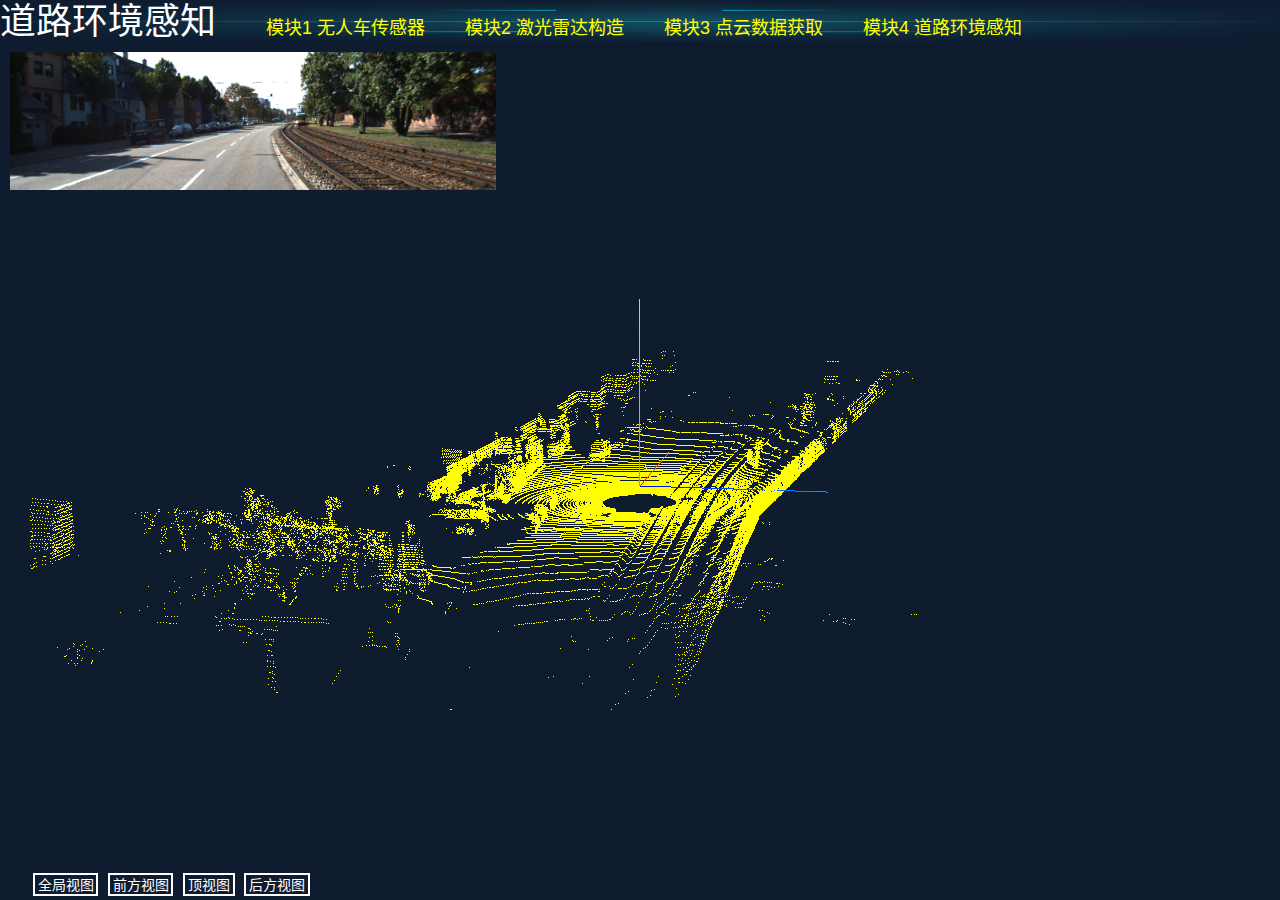
<file: pointcloud.html>
<!DOCTYPE html>

<html lang="zh-CN">
	<head>
		<meta charset="utf-8" />
	    <meta name="viewport" content="width=device-width,initial-scale=1,minimum-scale=1,maximum-scale=1,user-scalable=no" />
	    <meta http-equiv="X-UA-Compatible" content="IE=edge, chrome=1" />
		<title>道路环境感知场景</title>
		<link rel="stylesheet" href="css/bootstrap.min.css" />
		<style>

			.raise:hover,
			.raise:focus {
			box-shadow: 0 0.5em 0.5em -0.4em var(--hover);
			-webkit-transform: translateY(-0.25em);
					transform: translateY(-0.25em);
			}
			.raise {
			--color: #ffffff;
			--hover: #e5ff60;
			}

			button {
			color: var(--color);
			-webkit-transition: 0.25s;
			transition: 0.25s;
			}
			button:hover, button:focus {
			border-color: var(--hover);
			color: #fff;
			}

			button {
				background: none;
				border: 2px solid;
				font: inherit;
				line-height: 1;
				margin: 0.2em;
				padding: 0.2em 0.2em;
				}

			html, body {
				width:100%;
				height:100%;
				min-height:635px;
				font-family:"microsoft yahei", arial, sans-serif;
				background-color:#0f1c30;
				background-repeat:no-repeat;
				background-position:center;
				background-size:100% 100%;
				overflow-x:hidden;
				overflow-y:auto;
			}
			body.bg05 {background-image:url("img/bg05.png");}
			body.bg06 {background-image:url("img/bg06.png");}
			body.bg07 {background-image:url("img/bg07.png");}
			body.bg08 {background-image:url("img/bg08.png");}
			#label {
				position: absolute;
				width: 100 px;
				height: 500 px;
				left: 500 px;
				top: 50 px; 
				font-size:24 px;
				color: #ffffff;
				margin: 5 px;
				padding: 5 px;
				background: rgba(50, 50, 50, 0.5);
				line-height: 1.5;
				border-radius: 5px;
				display : none;
			}			
			.header {
				margin:0 auto;
				width:100%;
				height:42px;
				max-width:1920px;
				background:url("img/header.png") center no-repeat;
				background-size:100% 100%;
			}
			.header p {
				margin:0;
				padding:20 px;
				line-height:44px;
				text-align:left;
				font-size:36px;
				color:#ffffff;
			}
			.header a {
				margin:0;
				padding:0;
				line-height:44px;
				text-align:left;
				font-size:18px;
				color:#ffff00;
			}
			.wrapper {position:absolute;top:87px;bottom:0;left:0;right:0;min-height:545px;}
			.container-fluid {height:100%;min-height:100%;}
			.row {margin-left:-7px;margin-right:-8px;}
			.row>div {padding-left:7px;padding-right:8px;}
			.xpanel-wrapper {padding-bottom:15px;box-sizing:border-box;}
			.xpanel-wrapper-1 {height:100%;}
			.xpanel-wrapper-2 {height:50%;}
			.xpanel-wrapper-1-3 {height:33.33333%;}
			.xpanel-wrapper-2-3 {height:66.66666%;}
			.xpanel-wrapper-3-3 {height:100%;}
			.xpanel {
				padding:15px;
				height:100%;
				min-height:170px;
				background:url("img/panel.png") center no-repeat;
				background-size:100% 100%;
				box-sizing:border-box;
			}

			/* tool */
			.fill-h {height:100%;min-height:100%;}
			.no-margin {margin:0 !important;}
			.no-padding {padding:0 !important;}
			.no-bg {background:none !important;}
			.no-border {border:0 !important;}

			/* scrollbar */
			::-webkit-scrollbar {width:0;height:0;}
			::-webkit-scrollbar-track {background-color:transparent;}
			::-webkit-scrollbar-thumb {border-radius:5px;background-color:rgba(0, 0, 0, 0.3);}
			h2 {font-size:24px;}
			h3 {font-size:18px;}
			h4 {font-size:14px;}
		</style>		
	</head>
	
	<body onload="welcome()">
			<header class="header">
					<p>道路环境感知 &nbsp&nbsp&nbsp
						<a href="./index.html">模块1 无人车传感器</a>&nbsp&nbsp&nbsp
						<a href="./lidar.html">模块2 激光雷达构造</a>&nbsp&nbsp&nbsp
						<a href="./rotate.html">模块3 点云数据获取</a>&nbsp&nbsp&nbsp
						<a href="./pointcloud.html">模块4 道路环境感知</a>			
				</p>
			</header>	
		
		<div class="wrapper">
			<div class="container-fluid">
				<div class="row fill-h">
					<div class="col-lg-12 fill-h">
						<div class="xpanel-wrapper xpanel-wrapper-1">
							<div class="xpanel no-bg">
								<div id="label"></div>    
								<div class="fill-h" id="velodyne"></div>
								<div id="container"></div>
								<div class="button" id="button">								
										<button class="raise" onclick="setPosition1()">全局视图</button>
										<button class="raise" onclick="setPosition2()">前方视图</button>
										<button class="raise" onclick="setPosition3()">顶视图</button>
										<button class="raise" onclick="setPosition4()">后方视图</button>
								</div>		
							</div>
						</div>
					</div>
				</div>
			</div>
		</div>

		<script src="js/three.js"></script>
		<script src="js/PCDLoader.js"></script>		
		<script src="js/jquery-3.3.1.min.js"></script>	
		<script src="js/OrbitControls.js"></script>	
		<script src="js/tween.min.js"></script>
		
		<script type="text/javascript">
		var container, stats, camera,  scene, renderer, selectObject, divt, divl, divw, divh;
		var container2, scene2, camera2, renderer2;
		var mouseX = 0, mouseY = 0;
		var points, controls;
		var windowHalfX = window.innerWidth / 2;
		var windowHalfY = window.innerHeight / 2;


		function welcome(){
			var text = document.getElementById('label');
			//text.top = 160;
				text.style.display = "block";
				text.innerHTML = "使用鼠标控制视角，或用下方按钮切换视角。<br>"+
				"'滚动滚轮': 放大缩小<br>"+
				"'左键拖动': 变换视角<br>"+
				"'右键拖动': 平移";		
		}

		init();
		//inittween(v_scan);		
		animate();

		function init() {

			canvas = document.createElement('canvas');
			content = canvas.getContext('2d');
			canvas.width = 496;
			canvas.height = 148;
			document.body.appendChild( canvas );
			//  container.appendChild( canvas );
			img = new Image();
			img.src = "img/000.png";
			canvas.style.position = 'absolute';
			img.onload = function () {
				content.drawImage(img, 10, 10, canvas.width, canvas.height);
				imgDate = content.getImageData(0,0,canvas.width, canvas.height);
				createPotCloud();   //创建点云
			};

			container = document.getElementById("velodyne");			
			
			divt = $('#velodyne').offset().top;
			divl = $('#velodyne').offset().left;
			scene = new THREE.Scene();

			var point = new THREE.PointLight(0xffffff);
			point.position.set(400, 200, 300); //点光源位置
			scene.add(point); //点光源添加到场景中
			//环境光
			var ambient = new THREE.AmbientLight(0xeeeeee);
			scene.add(ambient);
			
			var divw2 = container.clientWidth||container.offsetWidth;	
			var divh2 = container.clientHeight||container.offsetHeight;			
			
			var k = divw2/ divh2; //窗口宽高比
			var s = 200; //三维场景显示范围控制系数，系数越大，显示的范围越大
			//创建相机对象

			camera = new THREE.PerspectiveCamera( 15, divw2 / divh2, 0.01, 10000 );
			camera.position.set(-300,60,50);
			camera.lookAt(new THREE.Vector3(0,0,0));

			scene.add(camera);
			var axes=new THREE.AxisHelper(20);
			scene.add(axes);


			var geometry = new THREE.BoxGeometry(10, 10, 10); //创建一个立方体几何对象Geometry
			var material = new THREE.MeshLambertMaterial({
			color: 0x0000ff
			}); //材质对象Material
			
			var mesh = new THREE.Mesh(geometry, material); //网格模型对象Mesh
			//scene.add(mesh); //网格模型添加到场景中

			var loader = new THREE.PCDLoader();
			loader.load( './models/um.pcd', function ( points ) {
					scene.add( points );
					points.material.size = 	0.5;	
					points.rotateX(-1*Math.PI/2);	
					points.material.color.setHex( 0xffff00 );				
					//console.log(points);				
				} );
			
			renderer = new THREE.WebGLRenderer({ alpha: true });
			renderer.setSize(divw2, divh2);//设置渲染区域尺寸			
			renderer.setPixelRatio( window.devicePixelRatio );
			renderer.setClearAlpha(0);
			container.appendChild( renderer.domElement );

			controls = new THREE.OrbitControls( camera, renderer.domElement );
			controls.target.set( 0, 0, 0 );
			controls.update();
		
			//document.addEventListener( 'mousemove', onDocumentMouseMove, false );
			//addEventListener('click', onMouseClick, false); 
			window.addEventListener( 'resize', onWindowResize, false );	
			window.addEventListener( 'keypress', keyboard );
		}

		function setPosition1() {inittween(1);}
		function setPosition2() {inittween(2);}
		function setPosition3() {inittween(3);}
		function setPosition4() {inittween(4);}
		
		function onMouseClick(event) {			
			var intersects = getIntersects(event);
			if (intersects.length != 0 && intersects[0].object instanceof THREE.Mesh) {
				selectObject = intersects[0].object;
				//checkclick(selectObject);
			} 
		}
		
		function getIntersects(event) {
                event.preventDefault();
                var raycaster = new THREE.Raycaster();
                var mouse = new THREE.Vector2();
				mouse.x = ((event.clientX-divl) / (divw)) * 2 - 1;
				mouse.y = -((event.clientY-divt) / (divh)) * 2 + 1;	
				if (mouse.x < -1) mouse.x = -1;
				if (mouse.x > 1 ) mouse.x = 1;
				if (mouse.y < -1) mouse.y = -1;
				if (mouse.y > 1 ) mouse.y = 1;
                raycaster.setFromCamera(mouse, camera);
                var intersects = raycaster.intersectObjects(scene.children, true);
                return intersects;
        }
		function onWindowResize() {
			windowHalfX = window.innerWidth / 2;
			windowHalfY = window.innerHeight / 2;
			camera.aspect = window.innerWidth / window.innerHeight;
			camera.updateProjectionMatrix();
			renderer.setSize( window.innerWidth, window.innerHeight );
		}

		function onDocumentMouseMove( event ) {
			mouseX = ( event.clientX - windowHalfX ) / 2;
			mouseY = ( event.clientY - windowHalfY ) / 2;
		}
		function inittween(target){		
			var position = { x: 0, y: 20 , z: 0};
            tween = new TWEEN.Tween(position);
            tween.to({ y: 180 }, 5000);
            tween.easing(TWEEN.Easing.Sinusoidal.InOut);
            tween.onUpdate(tweenupdate);
            function tweenupdate() {
                target.position.y = this.y;
            }
            //tween.start();
		}			
		function keyboard( ev ) {
				var points = scene.getObjectByName( 'bunny.pcd' );
				switch ( ev.key || String.fromCharCode( ev.keyCode || ev.charCode ) ) {
					case '+':
						points.material.size *= 1.2;
						points.material.needsUpdate = true;
						break;
					case '-':
						points.material.size /= 1.2;
						points.material.needsUpdate = true;
						break;
					case 'c':
						points.material.color.setHex( Math.random() * 0xffffff );
						points.material.needsUpdate = true;
						break;
				}
			}
			function inittween(step){
			var curp = THREE.Vector3();
			curp = this.camera.position;
		
			var all = {x:0,y:0,z:330};  //watch screen;
			var front = {x:-300,y:60,z:50};  //watch screen;
			var top = {x:0,y:300,z:0};  //watch screen;
			var back = {x:300,y:60,z:50};  //watch screen;

			switch (step)
			{
				case 1:
					var tweena = cameraCon(curp,all,  1800);
					tweena.start();              
					break;
				case 2:
					var tweenb = cameraCon(curp,front,  1800);
					tweenb.start();
					break;
				case 3:
					var tweenc = cameraCon(curp,top,1800);	
					tweenc.start();
					break;
				case 4:
					var tweend = cameraCon(curp,back,1800);	
					tweend.start();
					break;
				default:						
					break;
			}
				
			function cameraCon(pstart, pend, time) {
				var tween1 = new TWEEN.Tween(pstart).to(pend,time).easing(TWEEN.Easing.Quadratic.InOut);								
				var update = function () {
					camera.position.set(pstart.x,pstart.y,pstart.z);
					camera.lookAt(new THREE.Vector3(0,0,0));
				};
				tween1.onUpdate(update);
				return tween1;
			}			
		}	
		function animate() {
			render();			
		}		
		function render()
		{
			TWEEN.update();
            //center.rotation.y += 0.007;	
			requestAnimationFrame(render);
			renderer.render(scene, camera);	

			//renderer2.render( scene2, camera2 );
		}
		</script>
	</body>
</html>
</file>
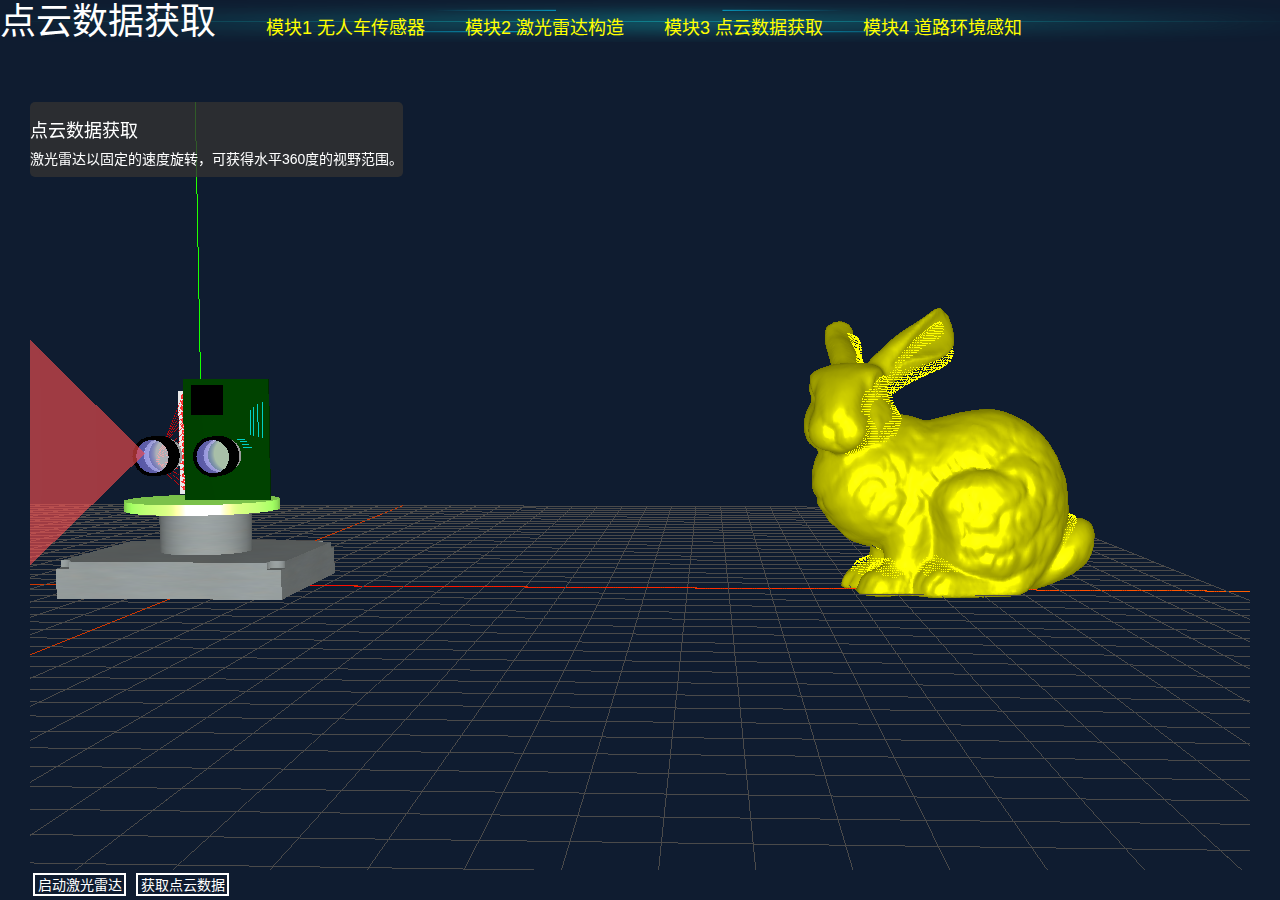
<file: rotate.html>
<!DOCTYPE html>

<html lang="zh-CN">
	<head>
		<meta charset="utf-8" />
	    <meta name="viewport" content="width=device-width,initial-scale=1,minimum-scale=1,maximum-scale=1,user-scalable=no" />
	    <meta http-equiv="X-UA-Compatible" content="IE=edge, chrome=1" />
		<title>无人驾驶环境感知技术虚拟仿真实验</title>
		<link rel="stylesheet" href="css/bootstrap.min.css" />
		<style>

			.raise:hover,
			.raise:focus {
			box-shadow: 0 0.5em 0.5em -0.4em var(--hover);
			-webkit-transform: translateY(-0.25em);
					transform: translateY(-0.25em);
			}
			.raise {
			--color: #ffffff;
			--hover: #e5ff60;
			}

			button {
			color: var(--color);
			-webkit-transition: 0.25s;
			transition: 0.25s;
			}
			button:hover, button:focus {
			border-color: var(--hover);
			color: #fff;
			}

			button {
				background: none;
				border: 2px solid;
				font: inherit;
				line-height: 1;
				margin: 0.2em;
				padding: 0.2em 0.2em;
				}
			html, body {
				width:100%;
				height:100%;
				min-height:635px;
				font-family:"microsoft yahei", arial, sans-serif;
				background-color:#0f1c30;
				background-repeat:no-repeat;
				background-position:center;
				background-size:100% 100%;
				overflow-x:hidden;
				overflow-y:auto;
			}
			body.bg05 {background-image:url("img/bg05.png");}
			body.bg06 {background-image:url("img/bg06.png");}
			body.bg07 {background-image:url("img/bg07.png");}
			body.bg08 {background-image:url("img/bg08.png");}
			#label {
				position: absolute;
				width: 100 px;
				height: 500 px;
				font-size:24 px;
				color: #ffffff;
				margin: 5 px;
				padding: 5 px;
				background: rgba(50, 50, 50, 0.8);
				line-height: 1;
				border-radius: 5px;
				display : none;
			}			
			#label2 {
				position: absolute;
				width: 100 px;
				height: 500 px;
				font-size:24 px;
				color: #ffffff;
				margin: 5 px;
				padding: 5 px;
				background: rgba(50, 50, 50, 0.2);
				line-height: 1;
				border-radius: 5px;
				display : none;
			}			
			.header {
				margin:0 auto;
				width:100%;
				height:42px;
				max-width:1920px;
				background:url("img/header.png") center no-repeat;
				background-size:100% 100%;
			}
			.header p {
				margin:0;
				padding:20 px;
				line-height:44px;
				text-align:left;
				font-size:36px;
				color:#ffffff;
			}
			.header a {
				margin:0;
				padding:0;
				line-height:44px;
				text-align:left;
				font-size:18px;
				color:#ffff00;
			}
			.wrapper {position:absolute;top:87px;bottom:0;left:0;right:0;min-height:545px;}
			.container-fluid {height:100%;min-height:100%;}
			.row {margin-left:-7px;margin-right:-8px;}
			.row>div {padding-left:7px;padding-right:8px;}
			.xpanel-wrapper {padding-bottom:15px;box-sizing:border-box;}
			.xpanel-wrapper-1 {height:100%;}
			.xpanel-wrapper-2 {height:50%;}
			.xpanel-wrapper-1-3 {height:33.33333%;}
			.xpanel-wrapper-2-3 {height:66.66666%;}
			.xpanel-wrapper-3-3 {height:100%;}
			.xpanel {
				padding:15px;
				height:100%;
				min-height:170px;
				background:url("img/panel.png") center no-repeat;
				background-size:100% 100%;
				box-sizing:border-box;
			}

			/* tool */
			.fill-h {height:100%;min-height:100%;}
			.no-margin {margin:0 !important;}
			.no-padding {padding:0 !important;}
			.no-bg {background:none !important;}
			.no-border {border:0 !important;}

			/* scrollbar */
			::-webkit-scrollbar {width:0;height:0;}
			::-webkit-scrollbar-track {background-color:transparent;}
			::-webkit-scrollbar-thumb {border-radius:5px;background-color:rgba(0, 0, 0, 0.3);}
			h2 {font-size:24px;}
			h3 {font-size:18px;}
			h4 {font-size:14px;}
		</style>		
	</head>
	
	<body onload="welcome()">
			<header class="header">
					<p>点云数据获取 &nbsp&nbsp&nbsp
						<a href="./index.html">模块1 无人车传感器</a>&nbsp&nbsp&nbsp
						<a href="./lidar.html">模块2 激光雷达构造</a>&nbsp&nbsp&nbsp
						<a href="./rotate.html">模块3 点云数据获取</a>&nbsp&nbsp&nbsp
						<a href="./pointcloud.html">模块4 道路环境感知</a>			
				</p>
			</header>	
		
		<div class="wrapper">
			<div class="container-fluid">
				<div class="row fill-h">
					<div class="col-lg-12 fill-h">
						<div class="xpanel-wrapper xpanel-wrapper-1">
							<div class="xpanel no-bg">
								<div id="label"></div>    
								<div class="fill-h" id="velodyne"></div>
								<div id="container"></div>
								<div class="button" id="button">		
									<button class="raise" onclick="setPosition0()">启动激光雷达</button>
									<button class="raise" onclick="setPosition1()">获取点云数据</button>	
									
								</div>		
							</div>
						</div>
					</div>
				</div>
			</div>
		</div>

		<script src="js/three.js"></script>
		<script src="js/PCDLoader.js"></script>		
        <script src="js/DDSLoader.js"></script>
		<script src="js/MTLLoader.js"></script>
		<script src="js/OBJLoader.js"></script>
		<script src="js/jquery-3.3.1.min.js"></script>		
		<script src="js/tween.min.js"></script>
		<script src="js/WebGL.js"></script>
		<script src="js/DRACOLoader.js"></script>
		<script src="js/OrbitControls.js"></script>	
		
		<script type="text/javascript">
		var container, stats, camera,  scene, renderer, selectObject, divt, divl, divw, divh;
		var container2, scene2, camera2, renderer2;
		var mouseX = 0, mouseY = 0;
		var v_base = new THREE.Object3D();
        var v_base2 = new THREE.Object3D();
		var v_scan = new THREE.Object3D();
        var center = new THREE.Object3D();
		var rabbitmesh;
		var rotatespeed = 0;
		var pp;
		var windowHalfX = window.innerWidth / 2;
		var windowHalfY = window.innerHeight / 2;
		var focus = new THREE.Vector3(260,60,0);

		THREE.DRACOLoader.setDecoderPath( 'draco/' );
		THREE.DRACOLoader.setDecoderConfig( { type: 'js' } );
		var dracoLoader = new THREE.DRACOLoader();	

		function welcome(){
			var text = document.getElementById('label');
				text.style.display = "block";
				text.innerHTML = "<H3>点云数据获取</H3>\
				<H4>激光雷达以固定的速度旋转，可获得水平360度的视野范围。</H4>";
		}

		new THREE.MTLLoader()
				.setPath( 'models/v_new/v_base/' )
				.load( 'v_base.mtl', function ( materials ) {
					materials.preload();
					new THREE.OBJLoader()
						.setMaterials( materials )
						.setPath( 'models/v_new/v_base/' )
						.load( 'v_base.obj', function ( obj ) {							
							obj.scale.set(0.6, 0.6, 0.6);
							var box = new THREE.Box3();
							box.expandByObject(obj);
							var x = (box.max.x + box.min.x) / 2;
							var y = (box.max.y + box.min.y) / 2;
							var z = (box.max.z + box.min.z) / 2;

							obj.position.set(0 - x, 0 - y, 0 - z);

							v_base.position.set(0, 0, 0);
							//v_base.rotation.set(0, Math.PI/6, 0);
							v_base.add(obj);
						} );
				} ); 		
            new THREE.MTLLoader()
				.setPath( 'models/v_new/v_base2/' )
				.load( 'v_base2.mtl', function ( materials ) {
					materials.preload();
					new THREE.OBJLoader()
						.setMaterials( materials )
						.setPath( 'models/v_new/v_base2/' )
						.load( 'v_base2.obj', function ( obj ) {							
							obj.scale.set(0.6, 0.6, 0.6);
							var box = new THREE.Box3();
							box.expandByObject(obj);
							var x = (box.max.x + box.min.x) / 2;
							var y = (box.max.y + box.min.y) / 2;
							var z = (box.max.z + box.min.z) / 2;

							obj.position.set(0 - x, 0 - y, 0 - z);

							v_base2.position.set(0, 22, 0);
							//v_base.rotation.set(0, Math.PI/6, 0);
							v_base2.add(obj);
						} );
				} ); 		
		new THREE.MTLLoader()
				.setPath( 'models/v_scan/' )
				.load( 'v_scan.mtl', function ( materials ) {
					materials.preload();
					new THREE.OBJLoader()
						.setMaterials( materials )
						.setPath( 'models/v_scan/' )
						.load( 'v_scan.obj', function ( obj ) {							
							obj.scale.set(0.6, 0.6, 0.6);
							var box = new THREE.Box3();
							box.expandByObject(obj);
							var x = (box.max.x + box.min.x) / 2;
							var y = (box.max.y + box.min.y) / 2;
							var z = (box.max.z + box.min.z) / 2;

							obj.position.set(0 - x, 0 - y, 0 - z);

							v_scan.position.set(-24, 26, 300);
							//v_scan.rotation.set(0, Math.PI/6, 0);
							v_scan.add(obj);
						} );
				} ); 

		init();
		//inittween(v_scan);		
		animate();

		function init() {			
			container = document.getElementById("velodyne");			
			divw = container.clientWidth||container.offsetWidth;
			divh = container.clientHeight||container.offsetHeight;
			divt = $('#velodyne').offset().top;
			divl = $('#velodyne').offset().left;
			camera = new THREE.PerspectiveCamera( 28, divw / divh, 1, 100000 );			
			camera.position.set(300,120,900);
			camera.lookAt( focus );
			scene = new THREE.Scene();
			
			var ambientLight = new THREE.AmbientLight( 0xffffff, 0.8 );
			scene.add( ambientLight );

			var pointLight = new THREE.PointLight( 0xffffff, 0.8 );
			camera.add( pointLight );
			scene.add( camera );

			dracoLoader.load( 'draco/bunny.drc', function ( geometry ) {

				geometry.computeVertexNormals();

				var material = new THREE.MeshStandardMaterial( { color: 0xffff00 } );
				rabbitmesh = new THREE.Mesh( geometry, material );
				rabbitmesh.castShadow = true;
				rabbitmesh.receiveShadow = true;
				rabbitmesh.scale.set(1100,1100,1100);
				rabbitmesh.position.set(460,-40,-30);
				scene.add( rabbitmesh );
				THREE.DRACOLoader.releaseDecoderModule();

			} );

			var loader = new THREE.PCDLoader();
				loader.load( './models/bunny.pcd', function ( points ) {
				pp=points;
				points.rotateZ(-Math.PI/2);
				points.rotateY(-Math.PI);
				points.scale.set(1000,1000,1000);
				points.position.set(458,-30,-29);
				points.rotateZ(-Math.PI/2);
				points.rotateY(-Math.PI);
				points.material.size = 	2.0;
				points.material.color.setHex( 0xffff00 );	
				scene.add( points );
			} );
			
            scene.add(v_base2);

			var axesHelper = new THREE.AxesHelper( 1000 );
			scene.add( axesHelper );
			var helper = new THREE.GridHelper(1200, 50, 0xCD3700, 0x4A4A4A);
			scene.add(helper);
            
			
            center.position.set(0,84,0);
            center.add(v_base);
            center.add(v_scan);
            scene.add(center); 
            center.name = 'center';

			renderer = new THREE.WebGLRenderer( { alpha: true } );
			renderer.setSize(divw, divh);//设置渲染区域尺寸
			renderer.setPixelRatio( window.devicePixelRatio );
			renderer.setClearAlpha(0);
			container.appendChild( renderer.domElement );
			controls = new THREE.OrbitControls( camera, renderer.domElement );
			controls.target.set( focus.x, focus.y, focus.z );
			controls.update();

			//document.addEventListener( 'mousemove', onDocumentMouseMove, false );
			//addEventListener('click', onMouseClick, false); 
			window.addEventListener( 'resize', onWindowResize, false );	
		}

		function setPosition0() {
			this.rotatespeed = 0.012;
		}

		function setPosition1() {
			inittween();
			rabbitmesh.position.set(460,-940,-30);
			//points.position.set(458,-30,-29);
			//this.camera.lookAt(new THREE.Vector3(458,-30,-29));
		}
		function setPosition2() {
			rabbitmesh.position.set(460,-940,-30);
			pp.position.set(458,-930,-29);
			v_base.rotation = Math.PI/2;
		}
		
		function onMouseClick(event) {			
			var intersects = getIntersects(event);
			if (intersects.length != 0 && intersects[0].object instanceof THREE.Mesh) {
				selectObject = intersects[0].object;
				//checkclick(selectObject);
			} 
		}
		
		function getIntersects(event) {
                event.preventDefault();
                var raycaster = new THREE.Raycaster();
                var mouse = new THREE.Vector2();
				mouse.x = ((event.clientX-divl) / (divw)) * 2 - 1;
				mouse.y = -((event.clientY-divt) / (divh)) * 2 + 1;	
				if (mouse.x < -1) mouse.x = -1;
				if (mouse.x > 1 ) mouse.x = 1;
				if (mouse.y < -1) mouse.y = -1;
				if (mouse.y > 1 ) mouse.y = 1;
                raycaster.setFromCamera(mouse, camera);
                var intersects = raycaster.intersectObjects(scene.children, true);
                return intersects;
        }
		function onWindowResize() {
			windowHalfX = window.innerWidth / 2;
			windowHalfY = window.innerHeight / 2;
			camera.aspect = window.innerWidth / window.innerHeight;
			camera.updateProjectionMatrix();
			renderer.setSize( window.innerWidth, window.innerHeight );
		}

		function onDocumentMouseMove( event ) {
			mouseX = ( event.clientX - windowHalfX ) / 2;
			mouseY = ( event.clientY - windowHalfY ) / 2;
		}
		function inittween(){
			var curp = camera.position;			
			var dest1 = {x:100,y:120,z:300};  //watch screen;	
			var tweena = cameraCon(curp,dest1,3000);
			tweena.start(); 
				
			function castCon(pstart, pend, time) {
				var tween1 = new TWEEN.Tween(pstart).to(pend,time).easing(TWEEN.Easing.Quadratic.InOut);								
				var update = function () {
					cast.position.set(pstart.x,pstart.y,pstart.z);
					camera.lookAt(new THREE.Vector3(458,-30,-29));
				};
				tween1.onUpdate(update);
				return tween1;
			}	
			function cameraCon(pstart, pend, time) {
					var tween1 = new TWEEN.Tween(pstart).to(pend,time).easing(TWEEN.Easing.Quadratic.InOut);								
                    var update = function () {
						camera.position.set(pstart.x,pstart.y,pstart.z);
						ff = new THREE.Vector3(658,30,-129);
						ff2 = new THREE.Vector3(458,30,-129);
						controls.target.set( ff2.x, ff2.y, ff2.z );
						camera.lookAt(ff);
                    };
                    tween1.onUpdate(update);
                    return tween1;
				}						
		}
		function animate() {
			render();			
		}		
		function render()
		{
			TWEEN.update();
            center.rotation.y += rotatespeed;
			requestAnimationFrame(render);
			renderer.render(scene, camera);	
		}
		</script>
	</body>
</html>
</file>
